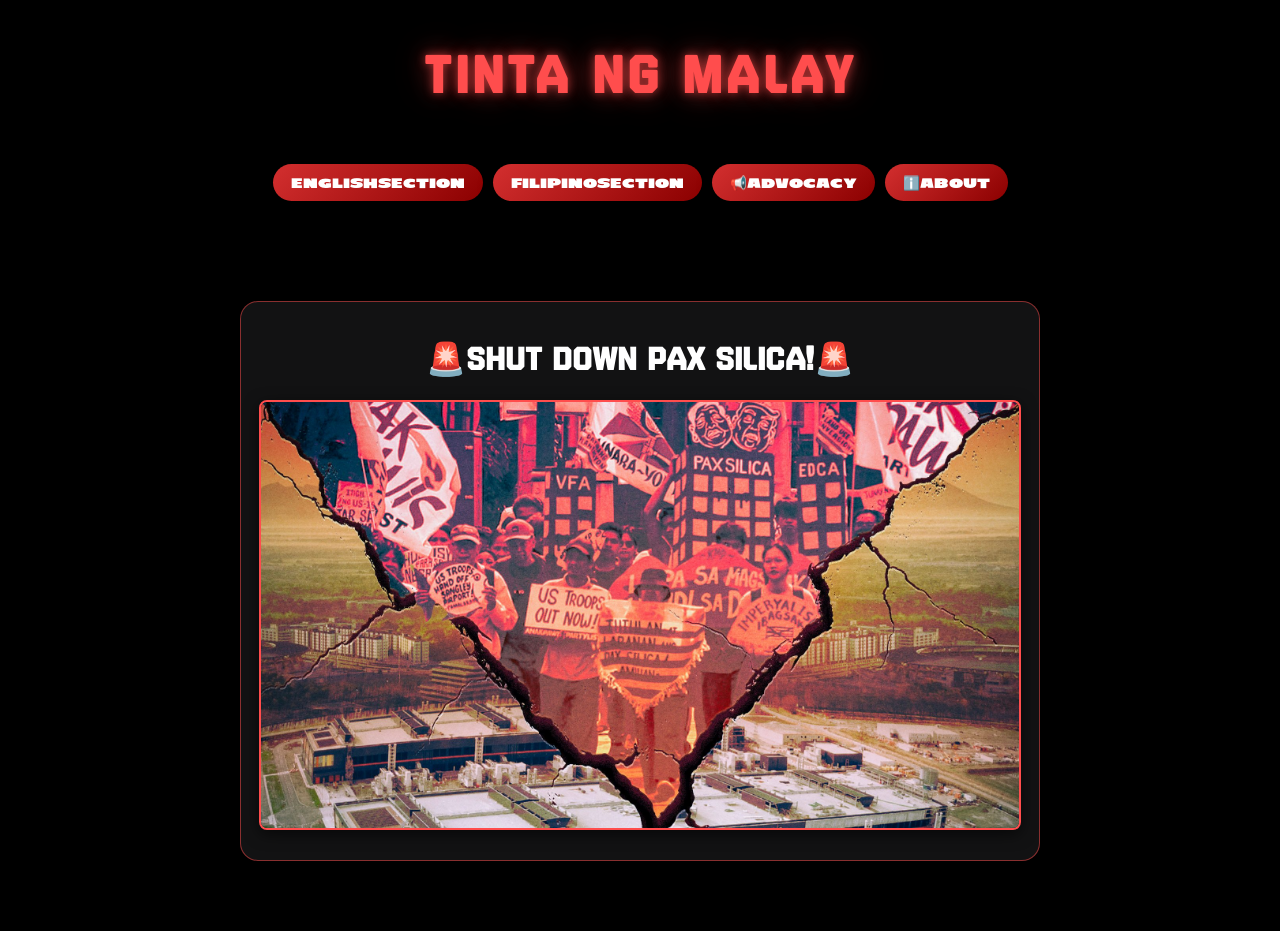
<file: index.html>
<!DOCTYPE html>
<html lang="en">
<head>
    <meta charset="UTF-8">
    <meta name="viewport" content="width=device-width, initial-scale=1.0">
    <title>Tinta ng Malay</title>
    <link rel="stylesheet" href="style.css">
</head>
<body class="page-home">

    <header class="main-header" style="text-align: center; padding: 20px 0;">
    <h1 class="title_fade">Tinta ng Malay</h1>
    <hr class="thinlin">
    
    <nav class="navigz-horizontal">
        <a href="EnglishSec.html" class="NaviButtR">EnglishSection</a>
        <a href="FilipinoSec.html" class="NaviButtR">FilipinoSection</a>
        <a href="AdvocacySec.html" class="NaviButtR">📢Advocacy</a>
        <a href="AboutSec.html" class="NaviButtR">ℹ️About</a>
    </nav>
    </header>

    <main class="content-container">
        <section class="advocacy-card">
                <h2 class="bannerheader">🚨SHUT DOWN PAX SILICA!🚨</h2>
                <div class="vidcon">
                    <img src="Images/Banner.jpg" alt="Shut down Pax Silica banner" class="advocacy-img">
            </div>
        </section>
        </main>
</body>
</html>
</file>
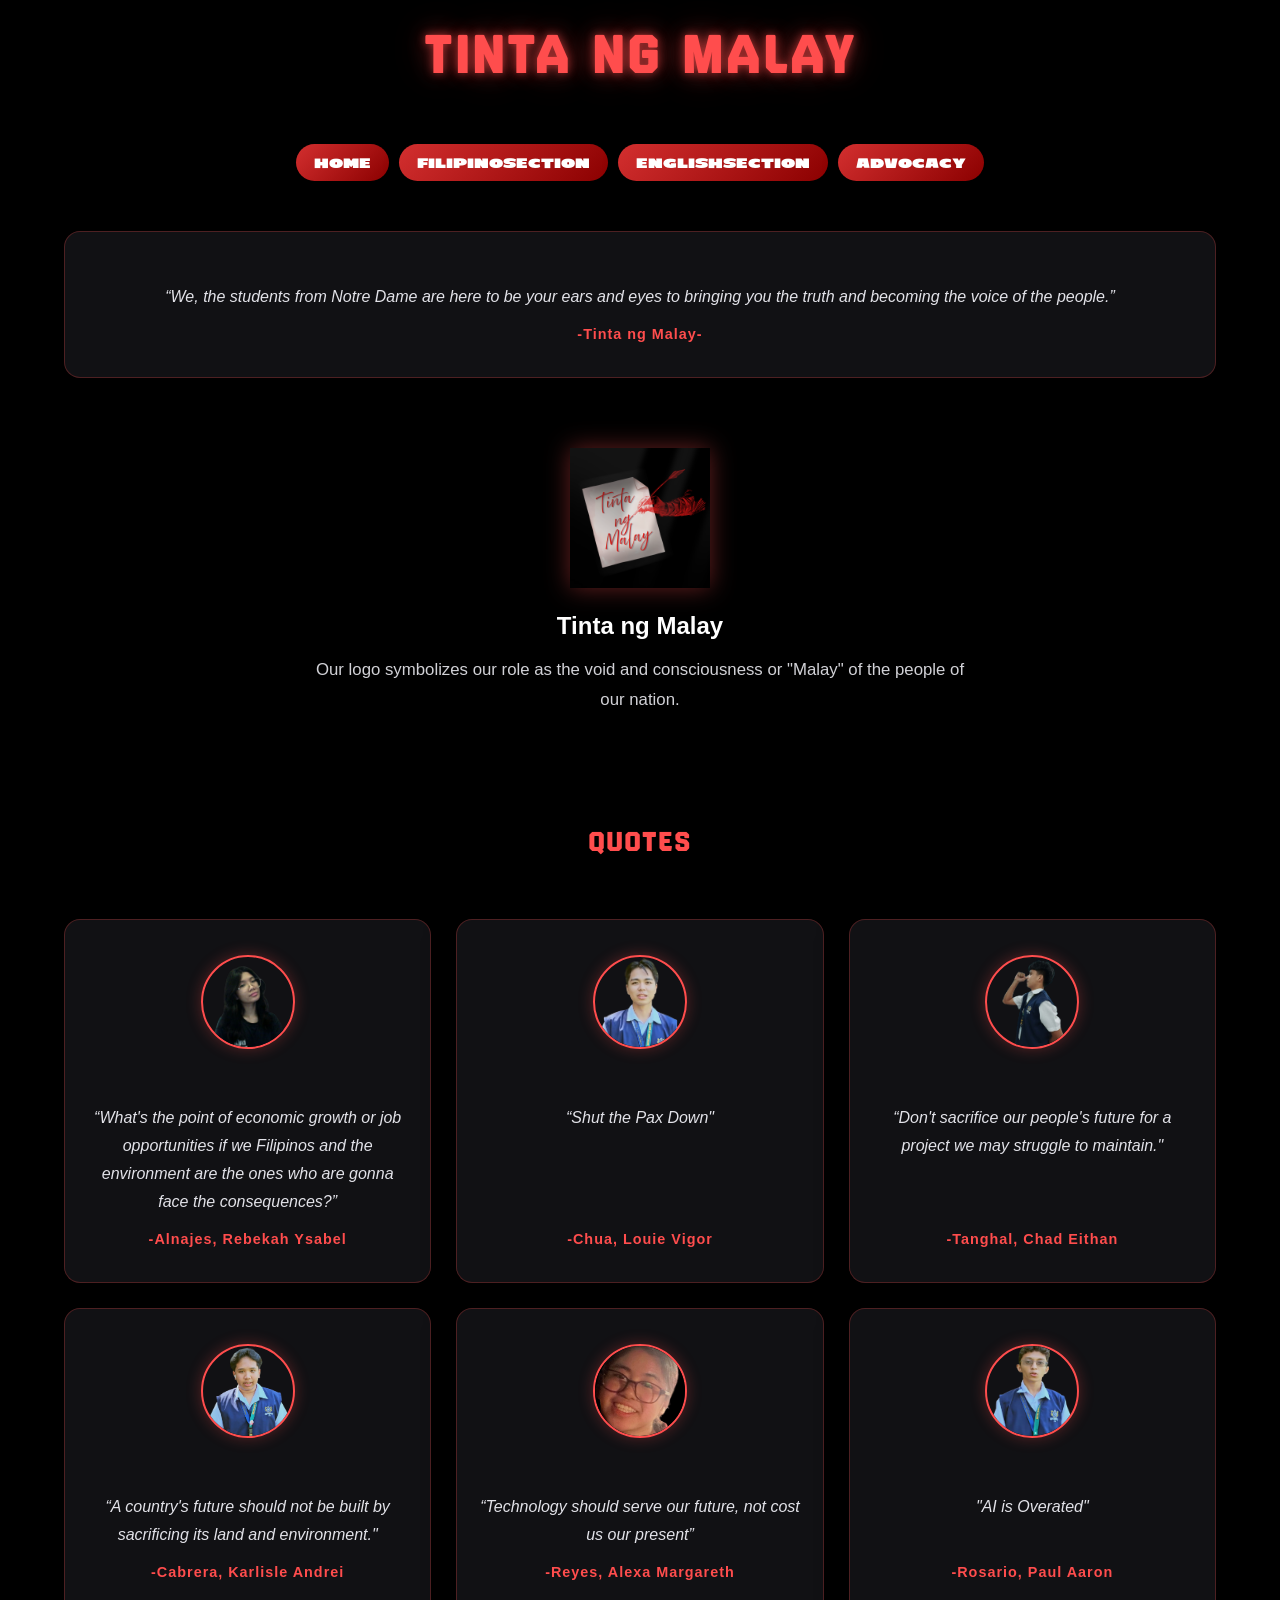
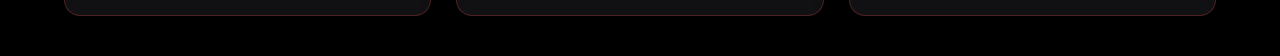
<file: AboutSec.html>
<!DOCTYPE html>
<html lang="en">
    <head>
        <meta charset="UTF-8">
        <meta name="viewport" content="width=device-width, initial-scale=1.0">
        <title>About</title>
        <link rel="stylesheet" href="style.css">
    </head>
    <body class="page-about">
    <header class="main-header">
        <h1 class="title_fade">Tinta Ng Malay</h1>
        <hr class="thinlin">

        <nav class="navigz-horizontal">
            <a href="index.html" class="NaviButtR">Home</a>
            <a href="FilipinoSec.html" class="NaviButtR">FilipinoSection</a>
            <a href="EnglishSec.html" class="NaviButtR">EnglishSection</a>
            <a href="AdvocacySec.html" class="NaviButtR">Advocacy</a>
        </nav>
    </header>

    <main class="content-container">
                <section class="chadz">
            <blockquote class="chad-blockquote">
                <p>“We, the students from Notre Dame are here to be your ears and eyes to bringing you the truth and becoming the voice of the people.”</p>
                <cite> -Tinta ng Malay-</cite>
            </blockquote>
        </section>
        <section class="about">
        <div class="logo-wrapper">
            <img src="Images/Logo.png" alt="Tinta ng Malay Logo" class="about-logo">
        </div>
        <h2 class="logo-title">Tinta ng Malay</h2>
        <p class="description">Our logo symbolizes our role as the void and consciousness or "Malay" of the people of our  nation.</p>
        </section>

        <h3 class="section-heading">Quotes</h3>

        <div class="team-quotes">

            <section class="chadz">
                <div class="chad">
                    <img src="Images/Alnajes.png" alt="Chad" class="chadimg">
                </div>
                <blockquote class="chad-blockquote">
                    <p>“What's the point of economic growth or job opportunities if we Filipinos and the environment are the ones who are gonna face the consequences?”</p>
                    <cite> -Alnajes, Rebekah Ysabel</cite>
                </blockquote>
            </section>
            
            <section class="chadz">
                <div class="chad">
                    <img src="Images/Chua.png" alt="Chad" class="chadimg">
                </div>
                <blockquote class="chad-blockquote">
                    <p>“Shut the Pax Down"</p>
                    <cite> -Chua, Louie Vigor</cite>
                </blockquote>
            </section>

            <section class="chadz">
                <div class="chad">
                    <img src="Images/Chad.jpg" alt="Chad" class="chadimg">
                </div>
                <blockquote class="chad-blockquote">
                    <p>“Don't sacrifice our people's future for a project we may struggle to maintain."</p>
                    <cite> -Tanghal, Chad Eithan</cite>
                </blockquote>
            </section>

            
            <section class="chadz">
                <div class="chad">
                    <img src="Images/Carlile.png" alt="Chad" class="chadimg">
                </div>
                <blockquote class="chad-blockquote">
                    <p>“A country's future should not be built by sacrificing its land and environment."</p>
                    <cite> -Cabrera, Karlisle Andrei</cite>
                </blockquote>
            </section>

            
            <section class="chadz">
                <div class="chad">
                    <img src="Images/Reyes.jpg" alt="Chad" class="chadimg">
                </div>
                <blockquote class="chad-blockquote">
                    <p>“Technology should serve our future, not cost us our present”</p>
                    <cite> -Reyes, Alexa Margareth</cite>
                </blockquote>
            </section>


            <section class="chadz">
                <div class="chad">
                <img src="Images/Rosario.png" alt="Chad" class="chadimg">
                </div>
                <blockquote class="chad-blockquote">
                    <p>"AI is Overated"</p>
                    <cite> -Rosario, Paul Aaron</cite>
                </blockquote>
            </section>
        </div>
    </main>
</body>
</html>
</file>
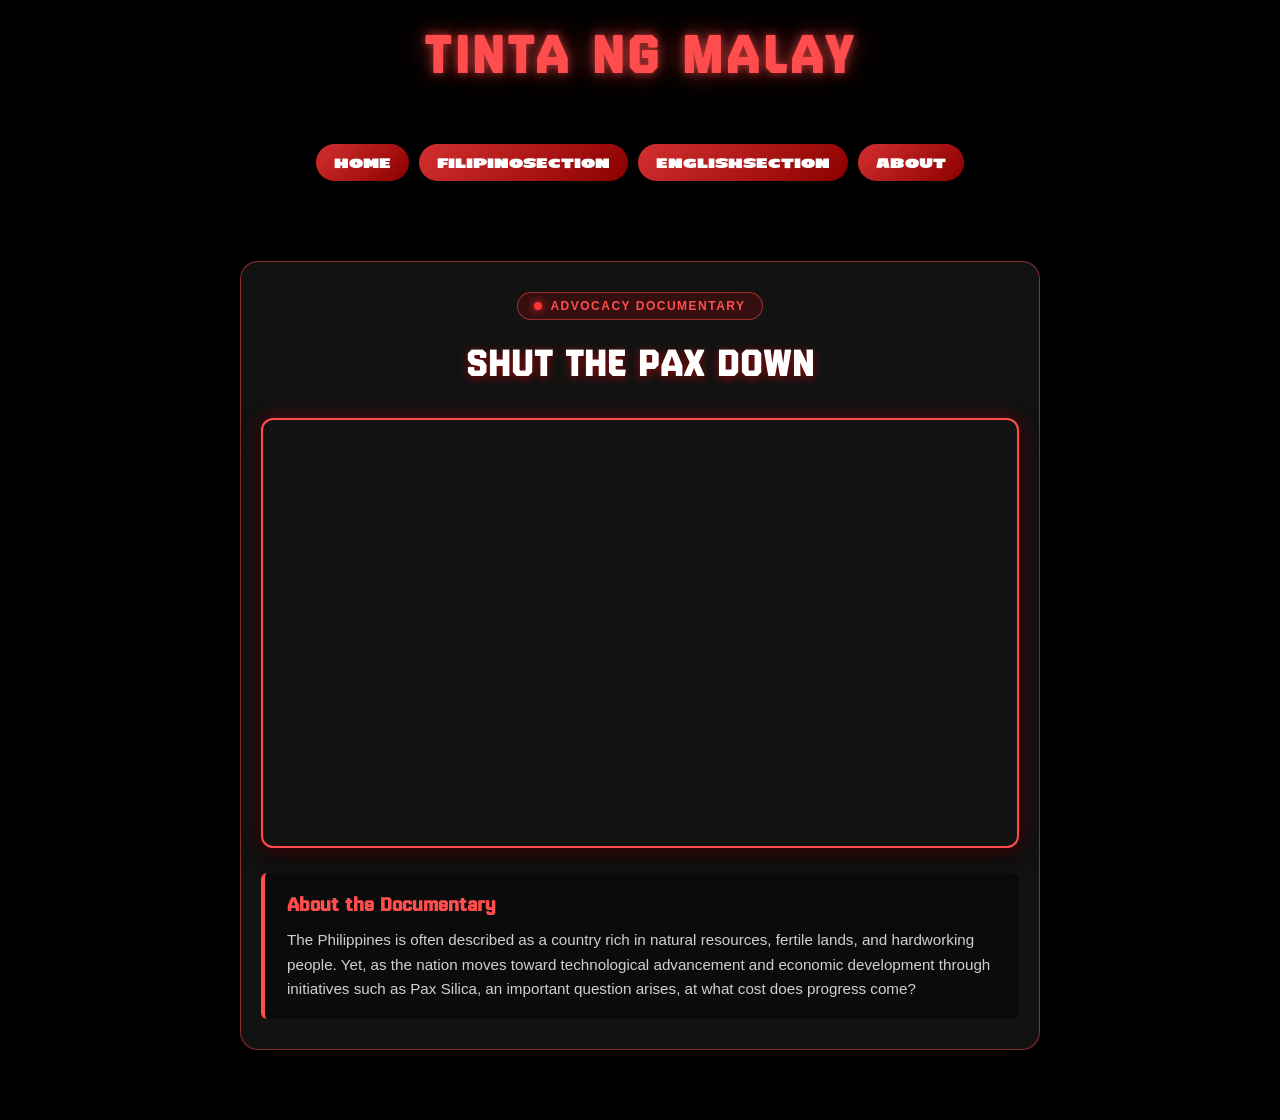
<file: AdvocacySec.html>
<!DOCTYPE html>
<html lang="en">
    <head>
        <meta charset="UTF-8">
        <meta name="viewport" content="width=device-width, initial-scale=1.0">
        <title>Advocacy</title>
        <link rel="stylesheet" href="style.css">
    </head>
    <body class="page-Advoc">
    
        <header class="main-header">
        <h1 class="title_fade">Tinta Ng Malay</h1>
        <hr class="thinlin">

        <nav class="navigz-horizontal">
            <a href="index.html" class="NaviButtR">Home</a>
            <a href="FilipinoSec.html" class="NaviButtR">FilipinoSection</a>
            <a href="EnglishSec.html" class="NaviButtR">EnglishSection</a>
            <a href="AboutSec.html" class="NaviButtR">About</a>
        </nav>
    </header>

        <main class="content-container">
        <section class="advocacy-card">

        <div class="stage">
        <span class="live-dot"></span> ADVOCACY DOCUMENTARY
        </div>

        <h2 class="advocacy-title">SHUT THE PAX DOWN</h2>
        <div class="responsive-video-container">
        <iframe 
            class="vidcon"
            src="https://drive.google.com/file/d/1ckWYJfGCw1BkA55--wJUw1XK6k3uv-Z0/preview"
            title="SHUT THE PAX DOWN"  
            frameborder="0"
            allow="accelerometer; autoplay; clipboard-write; encrypted-media; gyroscope; picture-in-picture"
            referrerpolicy="strict-origin-when-cross-origin"
            allowfullscreen>
        </iframe>
        </div>

        <div class="advocacy-description">
            <h3>About the Documentary</h3>
            <p>
                The Philippines is often described as a country rich in natural resources, fertile lands, and hardworking people. Yet, as the nation moves toward technological advancement and economic development through initiatives such as Pax Silica, an important question arises, at what cost does progress come?   
            </p>
        </div>
        </section>
        </main>
    </body>
</html>
</file>
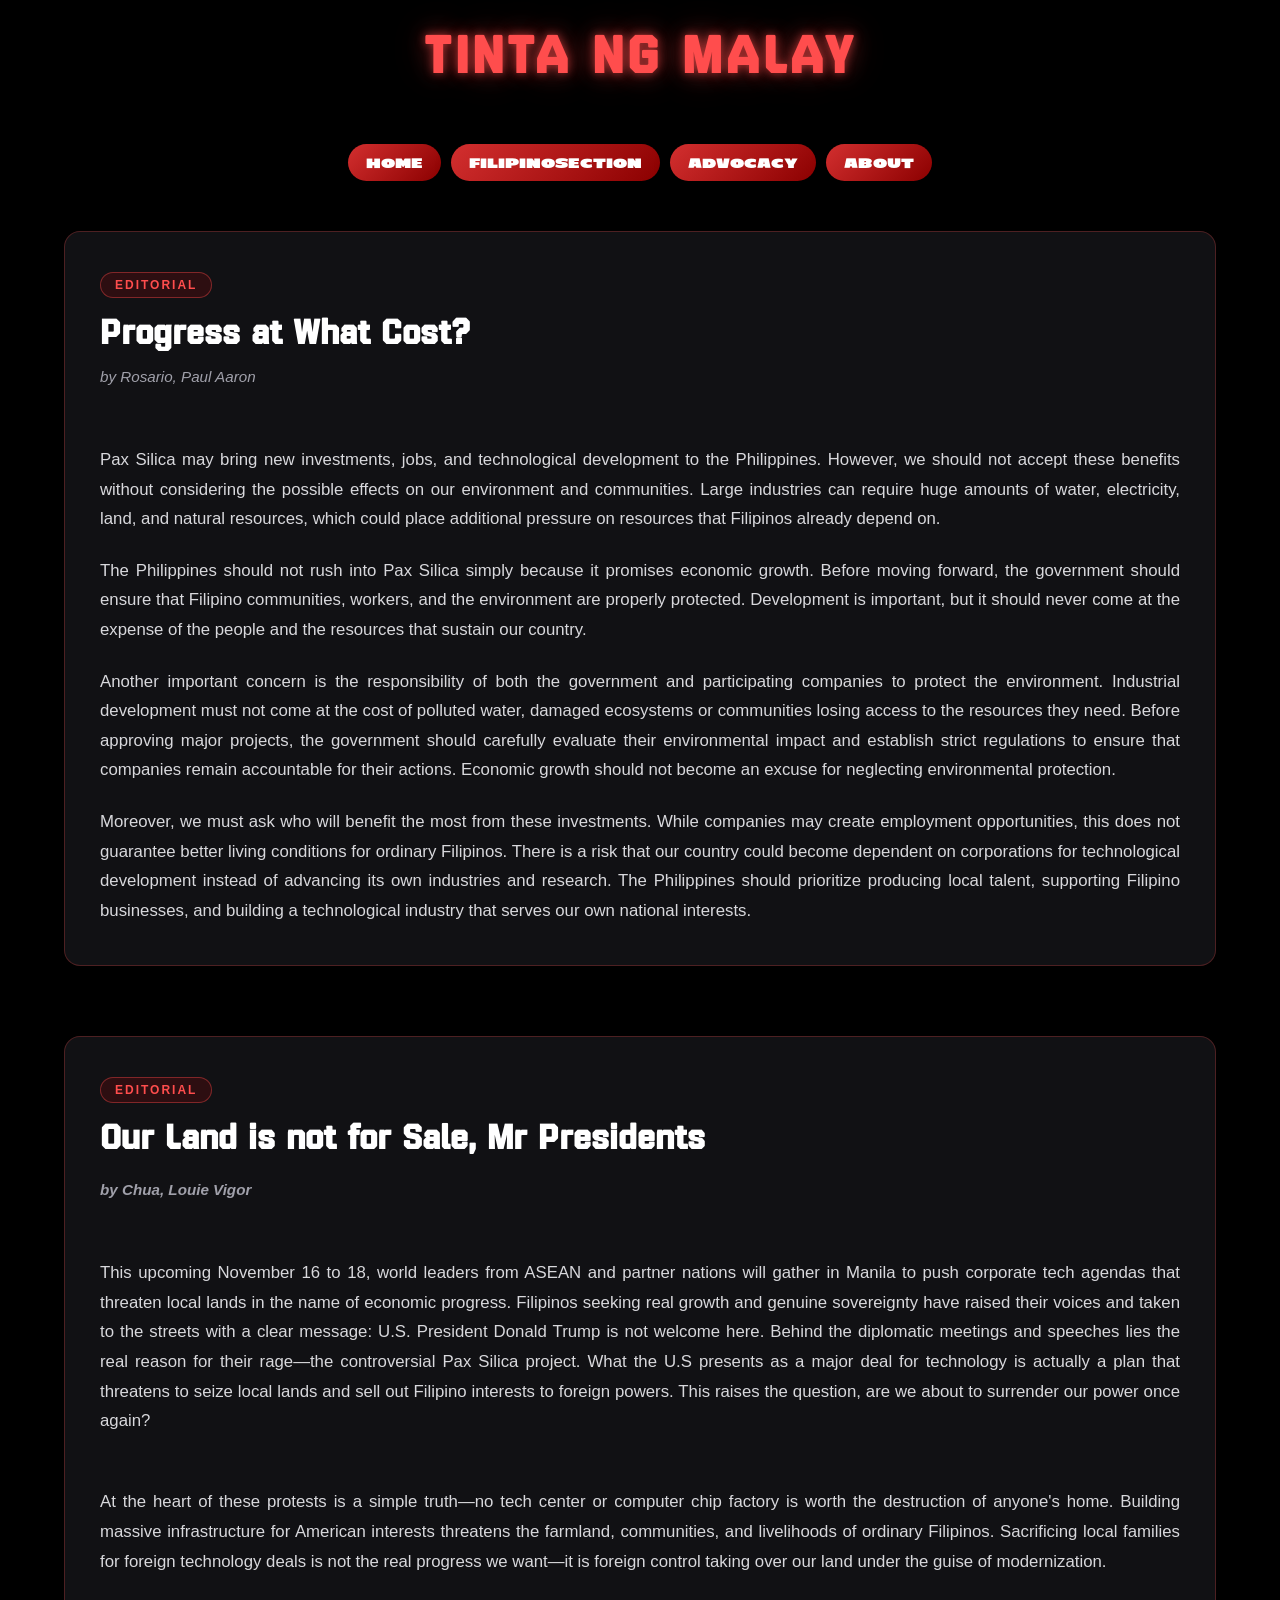
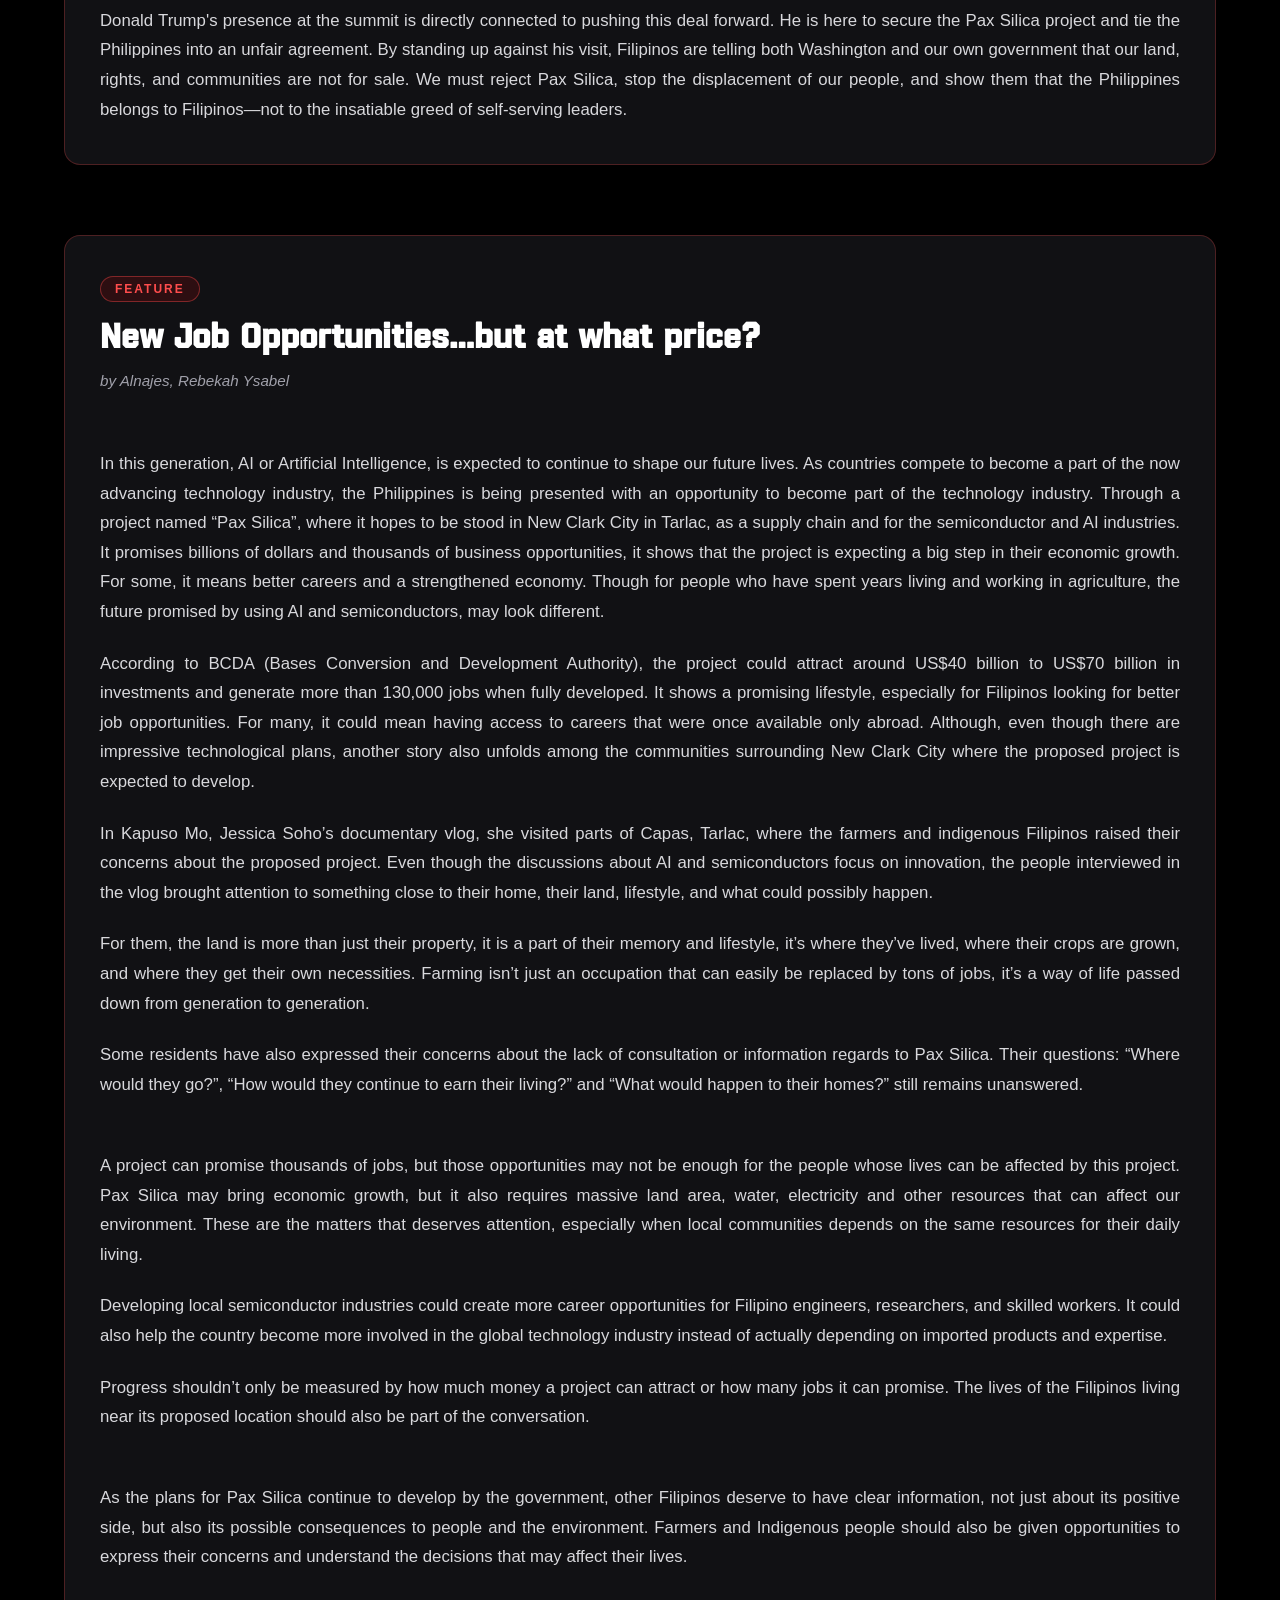
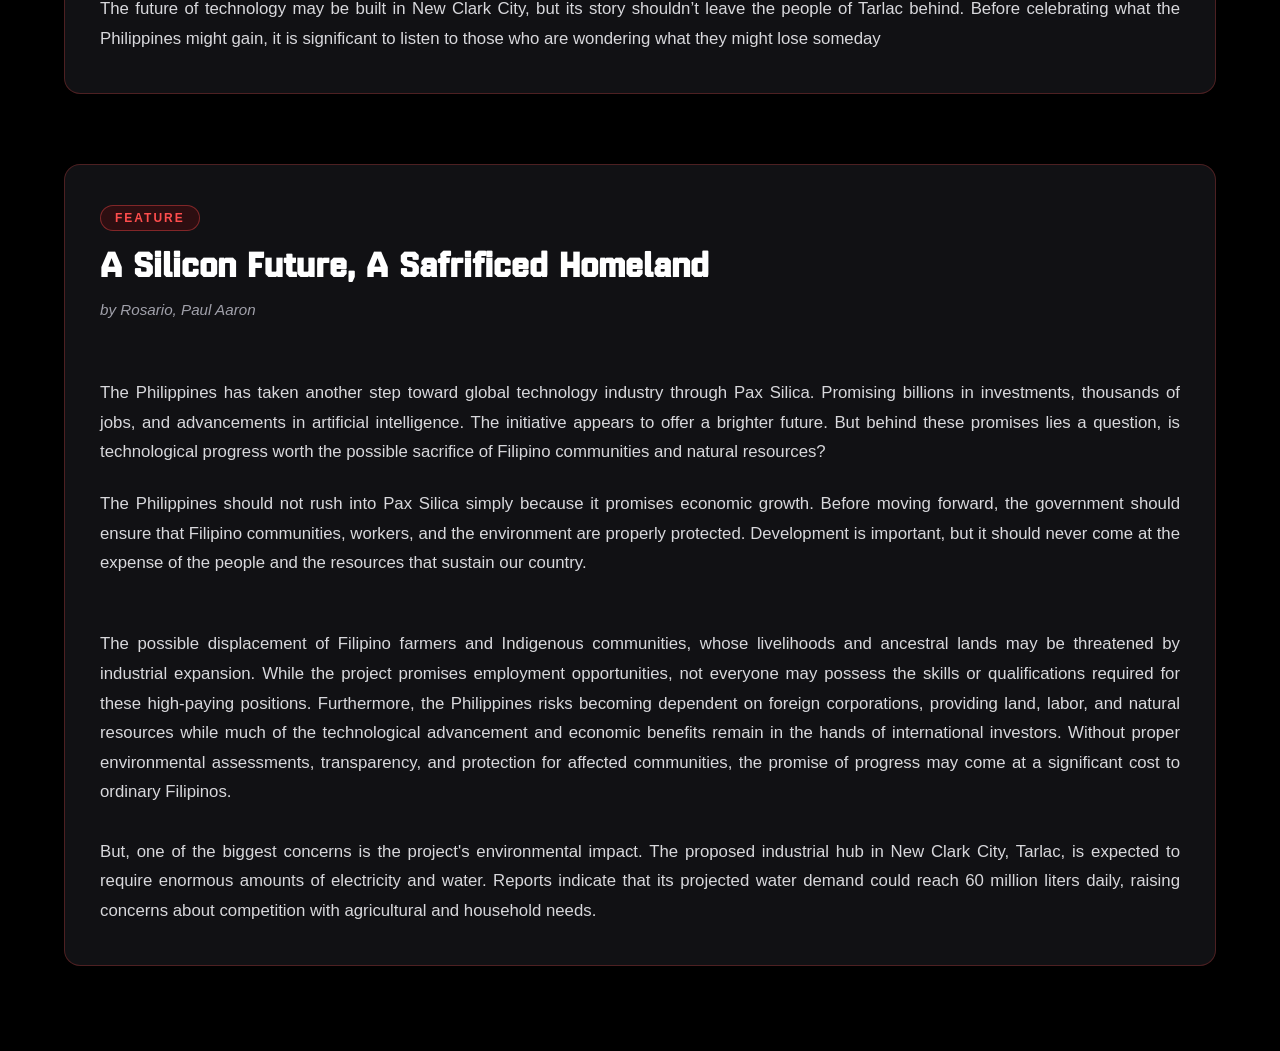
<file: EnglishSec.html>
<!DOCTYPE html>
<html lang="en">
<head>
    <meta charset="UTF-8">
    <meta name="viewport" content="width=device-width, initial-scale=1.0">
    <title>English Section</title>
    <link rel="stylesheet" href="style.css">
</head>
<body class="page-english">
    
<header class="main-header">
    <h1 class="title_fade">Tinta Ng Malay</h1>
    <hr class="thinlin">
    <nav class="navigz-horizontal">
        <a href="index.html" class="NaviButtR">Home</a>
        <a href="FilipinoSec.html" class="NaviButtR">FilipinoSection</a>
        <a href="AdvocacySec.html" class="NaviButtR">Advocacy</a>
        <a href="AboutSec.html" class="NaviButtR">About</a>
    </nav>
</header>

<main class="content-container">
    <article class="article-card">
        <header class="article-header">
        <span class="article-category">EDITORIAL</span>
        <h2 class="article-title">Progress at What Cost?</h2>
        <div class="article">by Rosario, Paul Aaron</div>
        </header>

    <div class="article-body">
        <p class="lead">Pax Silica may bring new investments, jobs, and technological development to the Philippines. However, we should not accept these benefits without considering the possible effects on our environment and communities. Large industries can require huge amounts of water, electricity, land, and natural resources, which could place additional pressure on resources that Filipinos already depend on.</p>
        <p>The Philippines should not rush into Pax Silica simply because it promises economic growth. Before moving forward, the government should ensure that Filipino communities, workers, and the environment are properly protected. Development is important, but it should never come at the expense of the people and the resources that sustain our country.</p>
        <p>Another important concern is the responsibility of both the government and participating companies to protect the environment. Industrial development must not come at the cost of polluted water, damaged ecosystems or communities losing access to the resources they need. Before approving major projects, the government should carefully evaluate their environmental impact and establish strict regulations to ensure that companies remain accountable for their actions. Economic growth should not become an excuse for neglecting environmental protection.</p>
        <p>Moreover, we must ask who will benefit the most from these investments. While companies may create employment opportunities, this does not guarantee better living conditions for ordinary Filipinos. There is a risk that our country could become dependent on corporations for technological development instead of advancing its own industries and research. The Philippines should prioritize producing local talent, supporting Filipino businesses, and building a technological industry that serves our own national interests.</p>
    </div>
    </article>
<article class="article-card">
        <header class="article-header">
        <span class="article-category">EDITORIAL</span>
        <h2 class="article-title">Our Land is not for Sale, Mr Presidents<h2>
        <div class="article">by Chua, Louie Vigor</div>
        </header>

    <div class="article-body">
        <p class="lead">This upcoming November 16 to 18, world leaders from ASEAN and partner nations will gather in Manila to push corporate tech agendas that threaten local lands in the name of economic progress. Filipinos seeking real growth and genuine sovereignty have raised their voices and taken to the streets with a clear message: U.S. President Donald Trump is not welcome here. Behind the diplomatic meetings and speeches lies the real reason for their rage—the controversial Pax Silica project. What the U.S presents as a major deal for technology is actually a plan that threatens to seize local lands and sell out Filipino interests to foreign powers. This raises the question, are we about to surrender our power once again?<br><br>
</p>
        <p>At the heart of these protests is a simple truth—no tech center or computer chip factory is worth the destruction of anyone's home.  Building massive infrastructure for American interests threatens the farmland, communities, and livelihoods of ordinary Filipinos. Sacrificing local families for foreign technology deals is not the real progress we want—it is foreign control taking over our land under the guise of modernization.<br><br>

Donald Trump's presence at the summit is directly connected to pushing this deal forward. He is here to secure the Pax Silica project and tie the Philippines into an unfair agreement. By standing up against his visit, Filipinos are telling both Washington and our own government that our land, rights, and communities are not for sale. We must reject Pax Silica, stop the displacement of our people, and show them that the Philippines belongs to Filipinos—not to the insatiable greed of self-serving leaders.</p>
    </div>
    </article>

    <article class="article-card">
        <header class="article-header">
            <span class="article-category">FEATURE</span>
            <h2 class="article-title">New Job Opportunities…but at what price?</h2>
            <div class="article">by Alnajes, Rebekah Ysabel</div>
        </header>

    <div class="article-body">
        <p class="lead">In this generation, AI or Artificial Intelligence, is expected to continue to shape our future lives. As countries compete to become a part of the now advancing technology industry, the Philippines is being presented with an opportunity to become part of the technology industry. Through a project named “Pax Silica”, where it hopes to be stood in New Clark City in Tarlac, as a supply chain and for the semiconductor and AI industries. It promises billions of dollars and thousands of business opportunities, it shows that the project is expecting a big step in their economic growth. For some, it means better careers and a strengthened economy. Though for people who have spent years living and working in agriculture, the future promised by using AI and semiconductors, may look different.
        <p>According to BCDA (Bases Conversion and Development Authority), the project could attract around US$40 billion to US$70 billion in investments and generate more than 130,000 jobs when fully developed. It shows a promising lifestyle, especially for Filipinos looking for better job opportunities. For many, it could mean having access to careers that were once available only abroad. Although, even though there are impressive technological plans, another story also unfolds among the communities surrounding New Clark City where the proposed project is expected to develop.</p>
        <p>In Kapuso Mo, Jessica Soho’s documentary vlog, she visited parts of Capas, Tarlac, where the farmers and indigenous Filipinos raised their concerns about the proposed project. Even though the discussions about AI and semiconductors focus on innovation, the people interviewed in the vlog brought attention to something close to their home, their land, lifestyle, and what could possibly happen.</p>
        <p>For them, the land is more than just their property, it is a part of their memory and lifestyle, it’s where they’ve lived, where their crops are grown, and where they get their own necessities. Farming isn’t just an occupation that can easily be replaced by tons of jobs, it’s a way of life passed down from generation to generation.</p>
        <p>Some residents have also expressed their concerns about the lack of consultation or information regards to Pax Silica. Their questions: “Where would they go?”, “How would they continue to earn their living?” and “What would happen to their homes?” still remains unanswered.<br><br></p5>
        <p>A project can promise thousands of jobs, but those opportunities may not be enough for the people whose lives can be affected by this project. Pax Silica may bring economic growth, but it also requires massive land area, water, electricity and other resources that can affect our environment. These are the matters that deserves attention, especially when local communities depends on the same resources for their daily living.</p>
        <p>Developing local semiconductor industries could create more career opportunities for Filipino engineers, researchers, and skilled workers. It could also help the country become more involved in the global technology industry instead of actually depending on imported products and expertise.</p>
        <p>Progress shouldn’t only be measured by how much money a project can attract or how many jobs it can promise. The lives of the Filipinos living near its proposed location should also be part of the conversation.<br><br></p8>
        <p>As the plans for Pax Silica continue to develop by the government, other Filipinos deserve to have clear information, not just about its positive side, but also its possible consequences to people and the environment. Farmers and Indigenous people should also be given opportunities to express their concerns and understand the decisions that may affect their lives.</p>
        <p>The future of technology may be built in New Clark City, but its story shouldn’t leave the people of Tarlac behind. Before celebrating what the Philippines might gain, it is significant to listen to those who are wondering what they might lose someday</p10>
    </div>
    </article>
<article class="article-card">
        <header class="article-header">
        <span class="article-category">FEATURE</span>
        <h2 class="article-title">A Silicon Future, A Safrificed Homeland</h2>
        <div class="article">by Rosario, Paul Aaron</div>
        </header>

    <div class="article-body">
        <p class="lead">The Philippines has taken another step toward global technology industry through Pax Silica. Promising billions in investments, thousands of jobs, and advancements in artificial intelligence. The initiative appears to offer a brighter future. But behind these promises lies a question, is technological progress worth the possible sacrifice of Filipino communities and natural resources?</p>
        <p>The Philippines should not rush into Pax Silica simply because it promises economic growth. Before moving forward, the government should ensure that Filipino communities, workers, and the environment are properly protected. Development is important, but it should never come at the expense of the people and the resources that sustain our country.<br><br></p>
       <p>The possible displacement of Filipino farmers and Indigenous communities, whose livelihoods and ancestral lands may be threatened by industrial expansion. While the project promises employment opportunities, not everyone may possess the skills or qualifications required for these high-paying positions. Furthermore, the Philippines risks becoming dependent on foreign corporations, providing land, labor, and natural resources while much of the technological advancement and economic benefits remain in the hands of international investors. Without proper environmental assessments, transparency, and protection for affected communities, the promise of progress may come at a significant cost to ordinary Filipinos.<br><br>

But, one of the biggest concerns is the project's environmental impact. The proposed industrial hub in New Clark City, Tarlac, is expected to require enormous amounts of electricity and water. Reports indicate that its projected water demand could reach 60 million liters daily, raising concerns about competition with agricultural and household needs.</p>
    </div>
    </article>
</main>
</body>
</html>
</file>
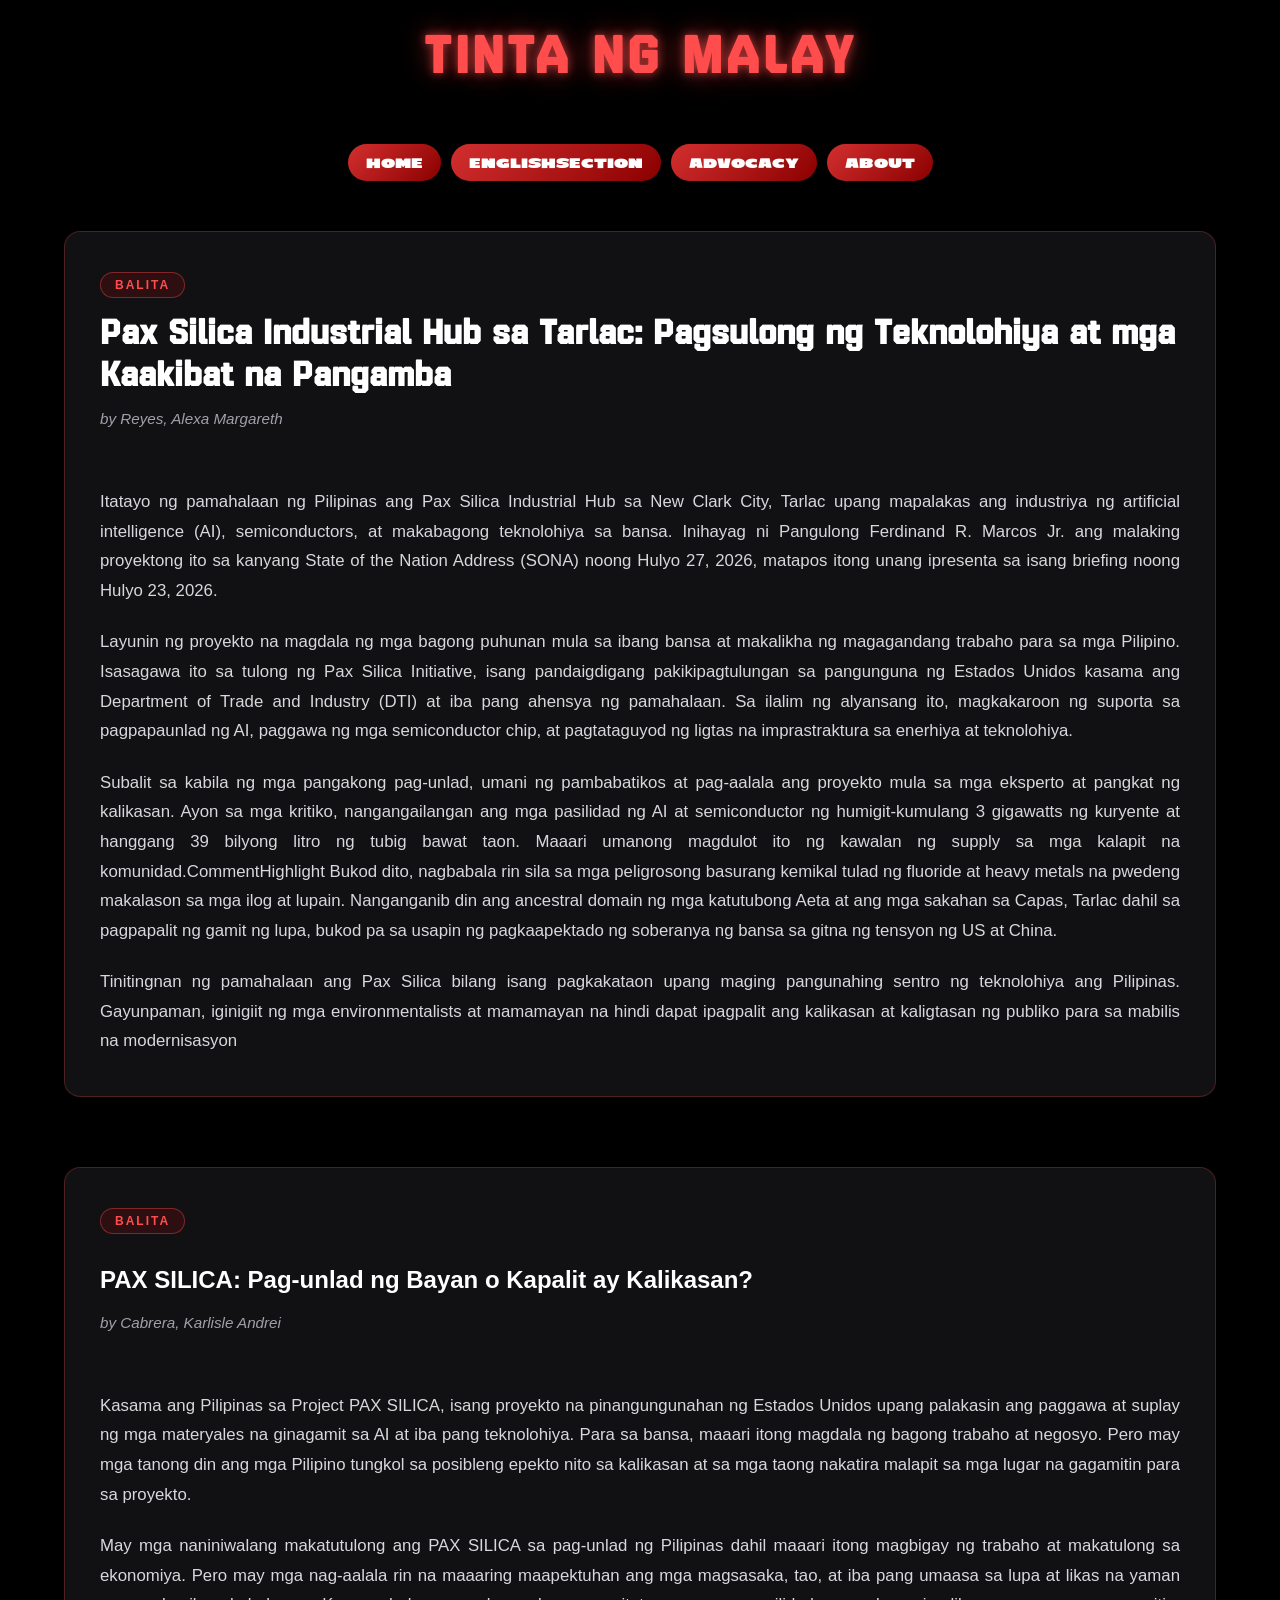
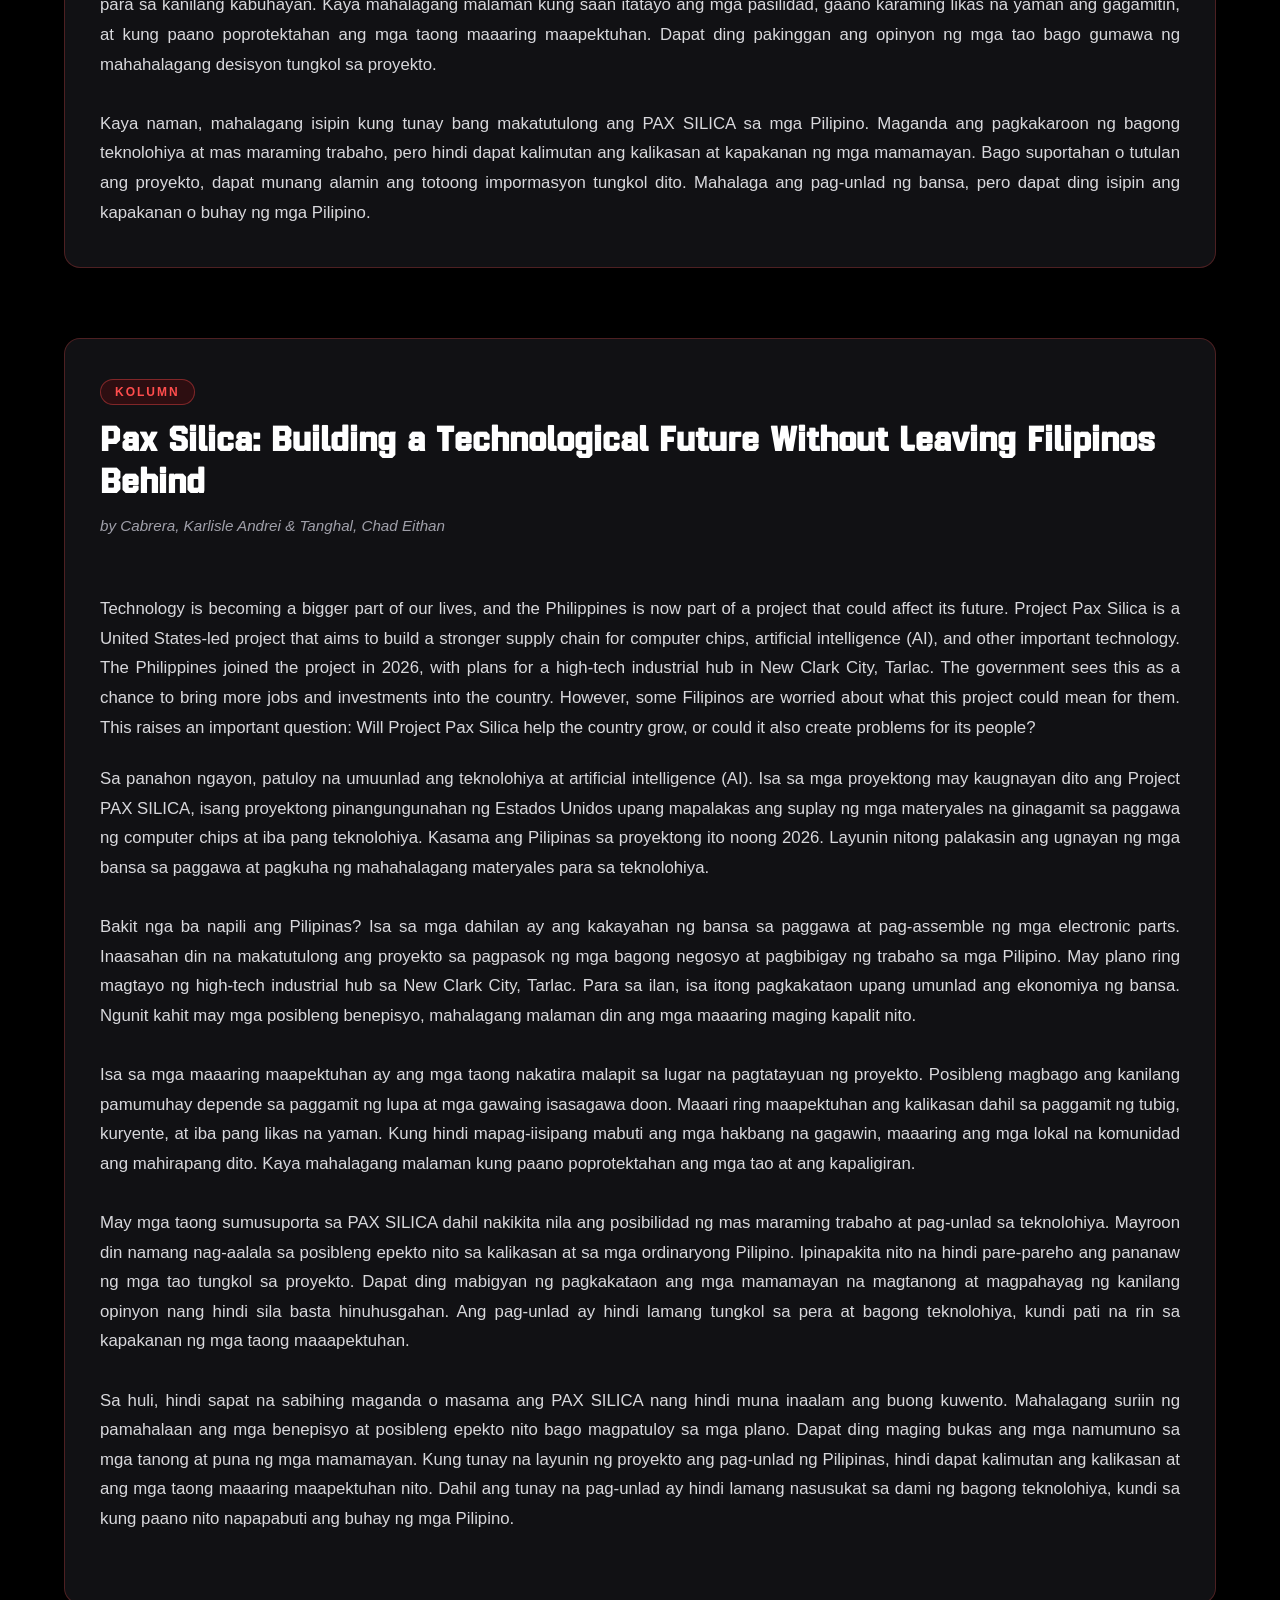
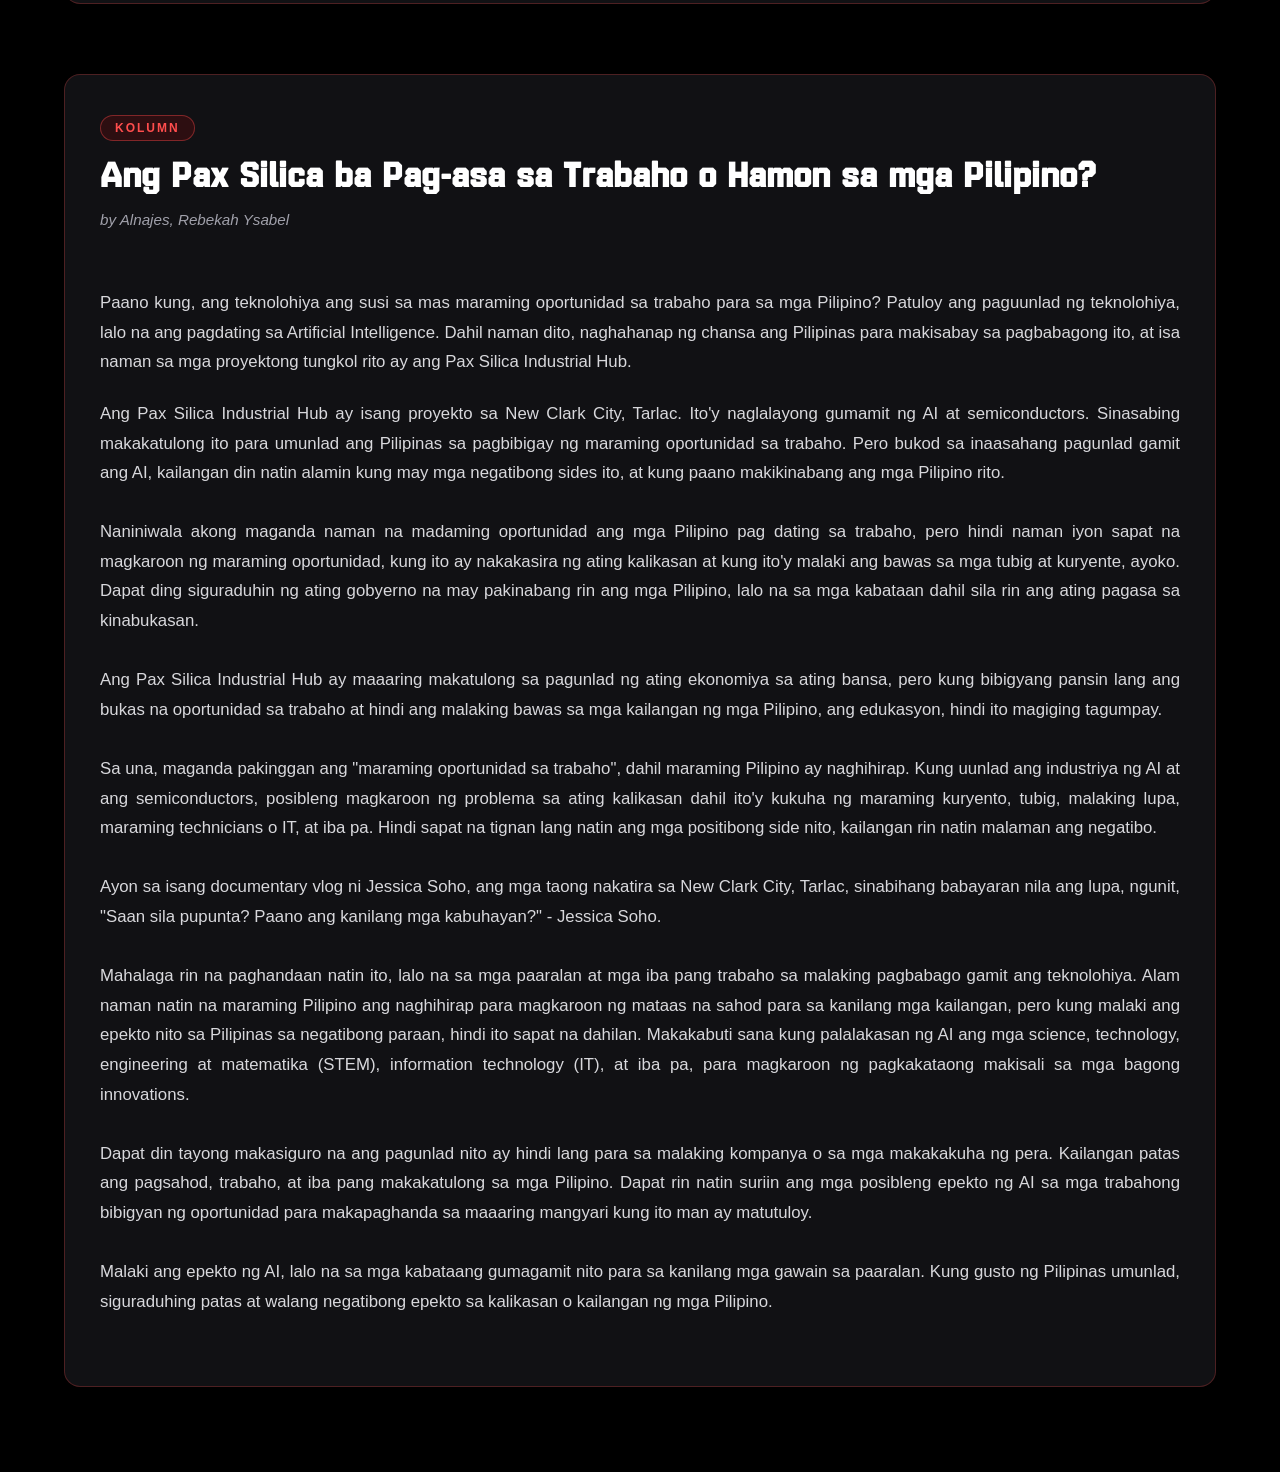
<file: FilipinoSec.html>
<!DOCTYPE html>
<html lang="en">
<head>
    <meta charset="UTF-8">
    <meta name="viewport" content="width=device-width, initial-scale=1.0">
    <title>Filipino Section</title>
    <link rel="stylesheet" href="style.css"> 
</head>
<body class="page-filipino">

<header class="main-header">
    <h1 class="title_fade">Tinta Ng Malay</h1>
    <hr class="thinlin">
    <nav class="navigz-horizontal">
        <a href="index.html" class="NaviButtR">Home</a>
        <a href="EnglishSec.html" class="NaviButtR">EnglishSection</a>
        <a href="AdvocacySec.html" class="NaviButtR">Advocacy</a>
        <a href="AboutSec.html" class="NaviButtR">About</a>
    </nav>
</header>

<main class="content-container">
    <article class="article-card">
        <header class="article-header">
        <span class="article-category">BALITA</span>
        <h2 class="article-title">Pax Silica Industrial Hub sa Tarlac: Pagsulong ng Teknolohiya at mga Kaakibat na Pangamba</h2>
        <div class="article">by Reyes, Alexa Margareth</div>
        </header>

    <div class="article-body">
        <div>
            <p class="lead">Itatayo ng pamahalaan ng Pilipinas ang Pax Silica Industrial Hub sa New Clark City, Tarlac
    upang mapalakas ang industriya ng artificial intelligence (AI), semiconductors, at makabagong
    teknolohiya sa bansa. Inihayag ni Pangulong Ferdinand R. Marcos Jr. ang malaking proyektong
    ito sa kanyang State of the Nation Address (SONA) noong Hulyo 27, 2026, matapos itong
    unang ipresenta sa isang briefing noong Hulyo 23, 2026.</p>
            <p>Layunin ng proyekto na magdala ng mga bagong puhunan mula sa ibang bansa at
makalikha ng magagandang trabaho para sa mga Pilipino. Isasagawa ito sa tulong ng Pax
Silica Initiative, isang pandaigdigang pakikipagtulungan sa pangunguna ng Estados Unidos
kasama ang Department of Trade and Industry (DTI) at iba pang ahensya ng pamahalaan. Sa
ilalim ng alyansang ito, magkakaroon ng suporta sa pagpapaunlad ng AI, paggawa ng mga
semiconductor chip, at pagtataguyod ng ligtas na imprastraktura sa enerhiya at teknolohiya.</p>
            <p>Subalit sa kabila ng mga pangakong pag-unlad, umani ng pambabatikos at pag-aalala ang
proyekto mula sa mga eksperto at pangkat ng kalikasan.
Ayon sa mga kritiko, nangangailangan ang mga pasilidad ng AI at semiconductor ng
humigit-kumulang 3 gigawatts ng kuryente at hanggang 39 bilyong litro ng tubig bawat taon.
Maaari umanong magdulot ito ng kawalan ng supply sa mga kalapit na komunidad.CommentHighlight

Bukod dito, nagbabala rin sila sa mga peligrosong basurang kemikal tulad ng fluoride at
heavy metals na pwedeng makalason sa mga ilog at lupain. Nanganganib din ang ancestral
domain ng mga katutubong Aeta at ang mga sakahan sa Capas, Tarlac dahil sa pagpapalit ng
gamit ng lupa, bukod pa sa usapin ng pagkaapektado ng soberanya ng bansa sa gitna ng
tensyon ng US at China.</p>
            <p>Tinitingnan ng pamahalaan ang Pax Silica bilang isang pagkakataon upang maging
pangunahing sentro ng teknolohiya ang Pilipinas. Gayunpaman, iginigiit ng mga
environmentalists at mamamayan na hindi dapat ipagpalit ang kalikasan at kaligtasan ng
publiko para sa mabilis na modernisasyon</p>
    </div>
    </article>

<article class="article-card">
        <header class="article-header">
        <span class="article-category">BALITA</span>
        <h2> PAX SILICA: Pag-unlad ng Bayan o Kapalit ay Kalikasan?</h2>
        <div class="article">by Cabrera, Karlisle Andrei</div>
        </header>

    <div class="article-body">
        <div>
            <p class="lead">Kasama ang Pilipinas sa Project PAX SILICA, isang proyekto na pinangungunahan ng Estados Unidos upang palakasin ang paggawa at suplay ng mga materyales na ginagamit sa AI at iba pang teknolohiya. Para sa bansa, maaari itong magdala ng bagong trabaho at negosyo. Pero may mga tanong din ang mga Pilipino tungkol sa posibleng epekto nito sa kalikasan at sa mga taong nakatira malapit sa mga lugar na gagamitin para sa proyekto.
</p>
   <br<br>         <p>May mga naniniwalang makatutulong ang PAX SILICA sa pag-unlad ng Pilipinas dahil maaari itong magbigay ng trabaho at makatulong sa ekonomiya. Pero may mga nag-aalala rin na maaaring maapektuhan ang mga magsasaka, tao, at iba pang umaasa sa lupa at likas na yaman para sa kanilang kabuhayan. Kaya mahalagang malaman kung saan itatayo ang mga pasilidad, gaano karaming likas na yaman ang gagamitin, at kung paano poprotektahan ang mga taong maaaring maapektuhan. Dapat ding pakinggan ang opinyon ng mga tao bago gumawa ng mahahalagang desisyon tungkol sa proyekto.
<br><br>
Kaya naman, mahalagang isipin kung tunay bang makatutulong ang PAX SILICA sa mga Pilipino. Maganda ang pagkakaroon ng bagong teknolohiya at mas maraming trabaho, pero hindi dapat kalimutan ang kalikasan at kapakanan ng mga mamamayan. Bago suportahan o tutulan ang proyekto, dapat munang alamin ang totoong impormasyon tungkol dito. Mahalaga ang pag-unlad ng bansa, pero dapat ding isipin ang kapakanan o buhay ng mga Pilipino.
</p>
    </div>
    </article>

    <article class="article-card">
        <header class="article-header">
            <span class="article-category">KOLUMN</span>
            <h2 class="article-title">Pax Silica: Building a Technological Future Without Leaving Filipinos Behind</h2>
            <div class="article">by Cabrera, Karlisle Andrei & Tanghal, Chad Eithan</div>
        </header>

    <div class="article-body">    
            <p class="lead">Technology is becoming a bigger part of our lives, and the Philippines is now part of a project that could affect its future. Project Pax Silica is a United States-led project that aims to build a stronger supply chain for computer chips, artificial intelligence (AI), and other important technology. The Philippines joined the project in 2026, with plans for a high-tech industrial hub in New Clark City, Tarlac. The government sees this as a chance to bring more jobs and investments into the country. However, some Filipinos are worried about what this project could mean for them. This raises an important question: Will Project Pax Silica help the country grow, or could it also create problems for its people?</p>
            <p>Sa panahon ngayon, patuloy na umuunlad ang teknolohiya at artificial intelligence (AI). Isa sa mga proyektong may kaugnayan dito ang Project PAX SILICA, isang proyektong pinangungunahan ng Estados Unidos upang mapalakas ang suplay ng mga materyales na ginagamit sa paggawa ng computer chips at iba pang teknolohiya. Kasama ang Pilipinas sa proyektong ito noong 2026. Layunin nitong palakasin ang ugnayan ng mga bansa sa paggawa at pagkuha ng mahahalagang materyales para sa teknolohiya.<br><br>
                Bakit nga ba napili ang Pilipinas? Isa sa mga dahilan ay ang kakayahan ng bansa sa paggawa at pag-assemble ng mga electronic parts. Inaasahan din na makatutulong ang proyekto sa pagpasok ng mga bagong negosyo at pagbibigay ng trabaho sa mga Pilipino. May plano ring magtayo ng high-tech industrial hub sa New Clark City, Tarlac. Para sa ilan, isa itong pagkakataon upang umunlad ang ekonomiya ng bansa. Ngunit kahit may mga posibleng benepisyo, mahalagang malaman din ang mga maaaring maging kapalit nito.<br><br>
                Isa sa mga maaaring maapektuhan ay ang mga taong nakatira malapit sa lugar na pagtatayuan ng proyekto. Posibleng magbago ang kanilang pamumuhay depende sa paggamit ng lupa at mga gawaing isasagawa doon. Maaari ring maapektuhan ang kalikasan dahil sa paggamit ng tubig, kuryente, at iba pang likas na yaman. Kung hindi mapag-iisipang mabuti ang mga hakbang na gagawin, maaaring ang mga lokal na komunidad ang mahirapang dito. Kaya mahalagang malaman kung paano poprotektahan ang mga tao at ang kapaligiran.<br><br>
                May mga taong sumusuporta sa PAX SILICA dahil nakikita nila ang posibilidad ng mas maraming trabaho at pag-unlad sa teknolohiya. Mayroon din namang nag-aalala sa posibleng epekto nito sa kalikasan at sa mga ordinaryong Pilipino. Ipinapakita nito na hindi pare-pareho ang pananaw ng mga tao tungkol sa proyekto. Dapat ding mabigyan ng pagkakataon ang mga mamamayan na magtanong at magpahayag ng kanilang opinyon nang hindi sila basta hinuhusgahan. Ang pag-unlad ay hindi lamang tungkol sa pera at bagong teknolohiya, kundi pati na rin sa kapakanan ng mga taong maaapektuhan.<br><br>
                Sa huli, hindi sapat na sabihing maganda o masama ang PAX SILICA nang hindi muna inaalam ang buong kuwento. Mahalagang suriin ng pamahalaan ang mga benepisyo at posibleng epekto nito bago magpatuloy sa mga plano. Dapat ding maging bukas ang mga namumuno sa mga tanong at puna ng mga mamamayan. Kung tunay na layunin ng proyekto ang pag-unlad ng Pilipinas, hindi dapat kalimutan ang kalikasan at ang mga taong maaaring maapektuhan nito. Dahil ang tunay na pag-unlad ay hindi lamang nasusukat sa dami ng bagong teknolohiya, kundi sa kung paano nito napapabuti ang buhay ng mga Pilipino.<br><br>
            </p>
        </div>
    </article>

<article class="article-card">
        <header class="article-header">
            <span class="article-category">KOLUMN</span>
            <h2 class="article-title">Ang Pax Silica ba Pag-asa sa Trabaho o Hamon sa mga Pilipino?</h2>
            <div class="article">by Alnajes, Rebekah Ysabel</div>
        </header>

    <div class="article-body">    
            <p class="lead">Paano kung, ang teknolohiya ang susi sa mas maraming oportunidad sa trabaho para sa mga Pilipino? Patuloy ang paguunlad ng teknolohiya, lalo na ang pagdating sa Artificial Intelligence. Dahil naman dito, naghahanap ng chansa ang Pilipinas para makisabay sa pagbabagong ito, at isa naman sa mga proyektong tungkol rito ay ang Pax Silica Industrial Hub.</p>


         <p>Ang Pax Silica Industrial Hub ay isang proyekto sa New Clark City, Tarlac. Ito'y naglalayong gumamit ng AI at semiconductors. Sinasabing makakatulong ito para umunlad ang Pilipinas sa pagbibigay ng maraming oportunidad sa trabaho. Pero bukod sa inaasahang pagunlad gamit ang AI, kailangan din natin alamin kung may mga negatibong sides ito, at kung paano makikinabang ang mga Pilipino rito.
<br><br>

          Naniniwala akong maganda naman na madaming oportunidad ang mga Pilipino pag dating sa trabaho, pero hindi naman iyon sapat na magkaroon ng maraming oportunidad, kung ito ay nakakasira ng ating kalikasan at kung ito'y malaki ang bawas sa mga tubig at kuryente, ayoko. Dapat ding siguraduhin ng ating gobyerno na may pakinabang rin ang mga Pilipino, lalo na sa mga kabataan dahil sila rin ang ating pagasa sa kinabukasan.
<br><br>

          Ang Pax Silica Industrial Hub ay maaaring makatulong sa pagunlad ng ating ekonomiya sa ating bansa, pero kung bibigyang pansin lang ang bukas na oportunidad sa trabaho at hindi ang malaking bawas sa mga kailangan ng mga Pilipino, ang edukasyon, hindi ito magiging tagumpay.
<br><br>

          Sa una, maganda pakinggan ang "maraming oportunidad sa trabaho", dahil maraming Pilipino ay naghihirap. Kung uunlad ang industriya ng AI at ang semiconductors, posibleng magkaroon ng problema sa ating kalikasan dahil ito'y kukuha ng maraming kuryento, tubig, malaking lupa, maraming technicians o IT, at iba pa. Hindi sapat na tignan lang natin ang mga positibong side nito, kailangan rin natin malaman ang negatibo.
<br><br>

          Ayon sa isang documentary vlog ni Jessica Soho, ang mga taong nakatira sa New Clark City, Tarlac, sinabihang babayaran nila ang lupa, ngunit, "Saan sila pupunta? Paano ang kanilang mga kabuhayan?" - Jessica Soho.<br><br>


          Mahalaga rin na paghandaan natin ito, lalo na sa mga paaralan at mga iba pang trabaho sa malaking pagbabago gamit ang teknolohiya. Alam naman natin na maraming Pilipino ang naghihirap para magkaroon ng mataas na sahod para sa kanilang mga kailangan, pero kung malaki ang epekto nito sa Pilipinas sa negatibong paraan, hindi ito sapat na dahilan. Makakabuti sana kung palalakasan ng AI ang mga science, technology, engineering at matematika (STEM), information technology (IT), at iba pa, para magkaroon ng pagkakataong makisali sa mga bagong innovations.<br><br>


          Dapat din tayong makasiguro na ang pagunlad nito ay hindi lang para sa malaking kompanya o sa mga makakakuha ng pera. Kailangan patas ang pagsahod, trabaho, at iba pang makakatulong sa mga Pilipino. Dapat rin natin suriin ang mga posibleng epekto ng AI sa mga trabahong bibigyan ng oportunidad para makapaghanda sa maaaring mangyari kung ito man ay matutuloy.<br><br>


          Malaki ang epekto ng AI, lalo na sa mga kabataang gumagamit nito para sa kanilang mga gawain sa paaralan. Kung gusto ng Pilipinas umunlad, siguraduhing patas at walang negatibong epekto sa kalikasan o kailangan ng mga Pilipino.<br><br>
            </p>
        </div>
    </article>
</main>
</body>
</html>
</file>
<file: style.css>
body 
{
    background-color: black;
    margin: 0;
    padding: 0;
    font-family: Arial, sans-serif;
    color: white;
}

@font-face {
    font-family: Refin;
    src: url("Fonts/Refine.ttf");
}

@font-face {
    font-family: Ext;
    src: url("Fonts/Extended.ttf");
}

@keyframes slidein 
{
    from {
        opacity: 0;
        transform: translate(-2rem);
    }
    to 
    {
        opcaity: 1;
        transform: translate(0);
    }
}

@keyframes slideinR 
{
    from {
        opacity: 0;
        transform: translate(2rem);
    }
    to 
    {
        opcaity: 1;
        transform: translate(0);
    }
}

.title_fade {
    font-family: Refin, sans-serif;
    font-size: 3.2rem;
    font-weight: 800;
    text-align: center;
    letter-spacing: 4px;
    text-transform: uppercase;
    color: #ff4d4d;
    text-shadow: 
    0 0 10px rgba(255, 77, 77, 0.6), 
    0 0 25px rgba(255, 77, 77, 0.4),
    0 0 40px rgba(255, 77, 77, 0.2),
    0 2px 4px rgba(0, 0, 0, 0.9);

    margin: 20px 0 10px 0;
    transition: all 0.3s ease-in-out;
}

    .title_fade:hover{
        text-shadow:
        0 0 15px rgba(255, 77, 77, 0.)
        0 0 30px rgba(255, 77, 77, 0.6)
        0 0 50px rgba(255, 77, 77, 0.4)
        0 2px 4px rgba(0, 0, 0, 0.9);
    transform: scale(1.01);

    }

.thinlin {
    border: none;
    height: 2px;
    background: linear-gradient (90deg, transparent, #ff4d4d, transparent);
    width: 80%;
    margin: 15px auto 20px auto;
}

.navigz-horizontal {
    display: flex;
    justify-content: center;
    align-items: center;
    gap: 10px;
    flex-wrap: wrap;
    padding: 10px 0;
}

.NaviButtR {
    padding: 10px 18px;
    background: linear-gradient(135deg, #d32f2f, #8b0000);
    color: white;
    font-family: Ext, sans-serif;
    text-align: center;
    text-decoration: none;

    border-radius: 30px;
    border: none;
    outline: none;

    font-size: 0.85rem;
    box-shadow: 0 4px 15px rgba(0, 0, 0, 0.4);
    transition: all 0.3s ease;
    animation: slideinR 1s ease-out backwards;
}

.NaviButtR:hover {
    background: linear-gradient(135deg, #ff3333, #a00000);
    transform: translateY(-2px) scale(1.02);
    box-shadow: 0 6px 18px rgba(211, 47, 47, 0.7);
}

.content-container {
    width: 90%;
    max-width: 900px;
    margin: 25px auto;
    display: flex;
    flex-direction: column;
    gap: 25px;
}

.advocacy-card {
    text-align: center;
    padding: 20px 15px;
    border-radius: 12px;
    background: rgba(20, 20, 22, 0.9);
    box-shadow: 0 8px 24px rgba(0, 0, 0, 0.5);
    transition: transform 0.3s ease, box-shadow 0.3s ease;
}

.bannerheader {
    color: #ffffff;
    font-family: Refin, sans-serif;
    font-size: 2rem;
    margin-top: 5px;
    margin-bottom: 15px;
    text-align: center;
}

.vidcon {
    display: flex;
    justify-content: center;
    align-items: center;
    width: 100%;
    max-width: 100vw;
    height: 100%;
    max-height: 100vh;
    border: none;
    
}

.advocacy-card img {
    max-width: 100%;
    height: auto;
    border-radius: 8px;
    border: 2px solid #ff4d4d;
    box-shadow: 0 4px 15px rgba(0, 0, 0, 0.6);
}

.chadz
{
    display: flex;
    flex-direction: column;
    align-items: center;
    gap: 15px;
    background: rgba(20, 20, 22, 0.9);
    border-left: 4px solid #ff4d4d;
    border-radius: 8px;
    padding: 20px;
    text-align: center;
    animation: slideinR 1s ease-out backwards;
}

.chadimg {
    width: 110px;
    max-width: 140px;
    height: auto;
    object-fit: cover;
    border-radius: 8px;
    border: 2px solid #ff4d4d;
}

.chadq {
    margin: 0;
    font-family: Refin, sans-serif;
}

.chadq p1 {
    color: #ff4d4d;
    font-size: 1.5rem;
    font-weight: bold;
    display: block;
}

.chad cite {
    display: block;
    margin-top: 5px;
    font-style: normal;
    font-size: 1rem;
    color: #cccccc;
}

@media (min-weidth: 768px) {
    .title_fade {
        font-size: 5rem;
    }

    .NaviButtR {
        font-size: 1rem;
        padding: 12px 24px;
    }

    .bannerheader {
        font-size: 2.5rem;
    }

    .chadz {
        flex-direction: row;
        justify-content: center;
        gap: 25px;
        text-align: left;
    }

    .chadq p1 {
        font-size: 2rem;
    }
}
    .advocacy-card {
        background: radial-gradient (circle at top, rgba(35, 12, 12, 0.95), rgba(12, 12, 15, 0.98));
        border: 1px solid rgba(255, 77, 77, 0.5);
        border-radius: 18px;
        padding: 30px 20px;
        text-align: center;
        box-shadow: 0 0 30px rgba(255, 0, 0, 0.15), rgba(0, 0, 0, 0.8);
        width: 100%;
        max-width: 800px;
        margin: 30px auto;
        box-sizing: border-box;
    }

    .stage {
        display: inline-flex;
        align-items: center;
        gap: 8px;
        background: rgba(255, 0, 0, 0.15);
        border: 1px solid rgba(255, 77, 77, 0.5);
        color: #ff4d4d;
        font-size: 0.75rem;
        font-weight: bold;
        letter-spacing: 1.5px;
        padding: 6px 16px;
        border-radius: 20px;
        margin-bottom: 15px;
    }

    .live-dot {
        width: 8px;
        height: 8px;
        background-color: #ff3333;
        border-radius: 50%;
        box-shadow: 0 0 8px #ff3333;
    }

    .advocacy-title {
        font-family: Refin, sans-serif;
        color: #ffffff;
        font-size: 2.2rem;
        letter-spacing: 1px;
        margin: 5px 0 25px 0;
        text-shadow: 0 2px 10px rgba(255, 0, 0, 0.5);
    }

    .responsive-video-container {
        position: relative;
        padding-bottom: 56.25%;
        height: 0;
        overflow: hidden;
        border-radius: 12px;
        border: 2px solid #ff4d4d;
        box-shadow: 0 0 20px rgba(255, 0, 0, 0.3), 0 8px 25px rgba(0, 0, 0, 0.9);
        margin-bottom: 25px;
    }

    .responsive-video-container iframe {
        position: absolute;
        top: 0;
        left: 0;
        width: 100%;
        height: 100%;
        border: 0;
    }

    .advocacy-description {
        background: rgba(0, 0, 0, 0.4);
        border-left: 4px solid #ff4d4d;
        border-radius: 6px;
        padding: 18px 22px;
        text-align: left;
        margin-top: 20px;
    }
    
    .advocacy-description h3 {
        color: #ff4d4d;
        font-size: 1.2rem;
        margin-top: 0;
        margin-bottom: 8px;
        font-family: Refin, sans-serif;
    }

    .advocacy-description p {
        color: #d0d0d0;
        font-size: 0.95rem;
        line-height: 1.6;
        margin: 0;
    }

    .NaviButtRz {
        padding: 8px 18px;
        background: linear-gradient(135deg, #d32f2f, #8b0000);
        color: white;
        text-align: center;
        text-decoration: none;
        border-radius: 30px;
        font-size: 0.85rem;
        font-weight: bold;
        box-shadow: 0 4px 10px rgba(0, 0, 0, 0.4);
        transition: all 0.3 ease;
    }

    .NaviButtRz:hover {
        transform: translateY(-2px);
        box-shadow: 0 0 15px rgba(255, 0, 0, 0.7);
        background: linear-gradient(135deg, #ff1a1a, #990000);
    }

    .content-container {
        max-width: 840px;
        margin: 40px auto;
        padding: 0 20px;
    }

    .article-card {
        background: rgba(18, 18, 22, 0.95);
        border: 1px solid rgba(255, 77, 77, 0.25);
        border-radius: 16px;
        padding: 40px 35px;
        margin-bottom: 45px;
        box-shadow: 0 15px 35px rgba(0, 0, 0, 0.7);
        transition: border-color 0.3s ease, box-shadow 0.3s ease;
    }

    .article-card:hover {
        border-color: rgba(255, 77, 77, 0.5);
        box-shadow: 0 0 30px rgba(255, 0, 0, 0.15);
    }

    .article-header {
        margin-bottom: 25px;
        border-bottom: 0 0 30px rgba(255, 77, 77, 0.3);
        padding-bottom: 15px;
    }

    .article-category {
        display: inline-block;
        color: #ff4d4d;
        font-size: 0.75rem;
        font-weight: 800;
        letter-spacing: 2px;
        background: rgba(255, 0, 0, 0.12);
        border: 1px solid rgba(255, 77, 77, 0.4);
        padding: 5px 14px;
        border-radius: 20px;
        margin-bottom: 12px;
    }

    .article-title {
        font-family: Refin, sans-serif;
        color: #ffffff;
        font-size: 2.1rem;
        line-height: 1.25;
        margin: 5px 0 0 0;
        margin-top: 12px;
        margin-bottom: 12px;
    }

    .article {
        font-size: 0.95rem;
        color: #b0b0b8;
        font-style: italic;
        margin-top: 4px;
        margin-bottom: 12px;
    }
    
    .article-body p {
        color: #d8d8dc;
        font-size: 1.05rem;
        line-height: 1.85rem;
        margin-bottom: 22px;
        text-align: justify;
    }

    .article-body p:last-child {
        margin-bottom: 0;
    }

    @media (max-width: 600px) {
        .article-card {
        padding: 25px 20px;
    }
        .article-title {
            font-size: 1.7rem;
    }
        .article-body p {
            font-size: 0.98rem;
            line-height: 1.75;
        }
    }

    .article-title {
        font-family: Refin, sans-serif;
        color: #ffffff;
        font-size: 2.1rem;
        line-height: 1.25;
        margin-top: 4px;
        margin-bottom: 12px;
    }

    .article {
        font-size: 0.95rem;
        color: #a0a0aa;
        font-style: italic;
        margin-bottom: 20px;
    }

    .about {
        text-align: center;
        padding: 45px 30px;
    }

    .about-logo {
        max-width: 140px;
        height: auto;
        margin-bottom: 15px;
        filter: drop-shadow(0 0 12px rgba(255, 77, 77, 0.4));
    }

    .logo-title {
        margin-top: 5px;
        margin-bottom: 15px;
    }

    .description {
        font-size: 1.05rem;
        line-height: 1.8;
        color: #d1d1d6;
        max-width: 650px;
        margin: 0 auto;
    }

    .content-container{
        max-width: 1200px;
        margin: 40px auto;
        padding: 0 20px;
    }

    .section-heading {
        font-family: Refin, sans-serif;
        color: #ff4d4d;
        font-size: 1.6rem;
        text-align: center;
        letter-spacing: 2px;
        text-transform: uppercase;
        margin: 40px 0 30px 0;
    }

    .team-quotes {
        display: grid;
        grid-template-columns: repeat(3, 1fr);
        gap: 25px;
        width: 100%;
        height: 50%;
    }

    .chadz {
        background: rgba(18, 18, 22, 0.95);
        border: 1px solid rgba(255, 77, 77, 0.25);
        border-radius: 16px;
        padding: 35px 20px;
        display: flex;
        flex-direction: column;
        align-items: center;
        text-align: center;
        box-shadow: 0 10px 30px rgba(0, 0, 0, 0.6);
        transition: transform 0.3s ease, border-color 0.3 ease;
    }

    .chadz:hover {
        transform: translateY(-5px);
        border-color: rgba(255, 77, 77, 0.6);
    }

    .chad {
        margin-bottom: 20px;
    }

    .chadimg {
        width: 90px;
        height: 90px;
        border-radius: 50%;
        object-fit: cover;
        border: 2px solid #ff4d4d;
        box-shadow: 0 0 15px rgba(255, 77, 77, 0.3);
    }

    .chad-blockquote {
        margin: 0;
        padding: 0;
        display: flex;
        flex-direction: column;
        height: 100%;
        justify-content: space-between;
    }

    .chad-blockquote p {
        font-size: 1rem;
        line-height: 1.75;
        color: #e2e2e8;
        font-style: italic;
        margin-bottom: 15px;
        text-align: center;
    }

    .chad-blockquote cite {
        display: block;
        font-size: 0.9rem;
        font-weight: 700;
        color: #ff4d4d;
        font-style: normal;
        letter-spacing: 1px;
    }

    @media(max-width: 900px) {
        .team-quotes {
            grid-template-columns: repeat(2, 1fr);
        }
    }

    @media (max-width: 600px) {
        .team-quotes {
            grid-template-columns: 1fr;
        }
    }
</file>
